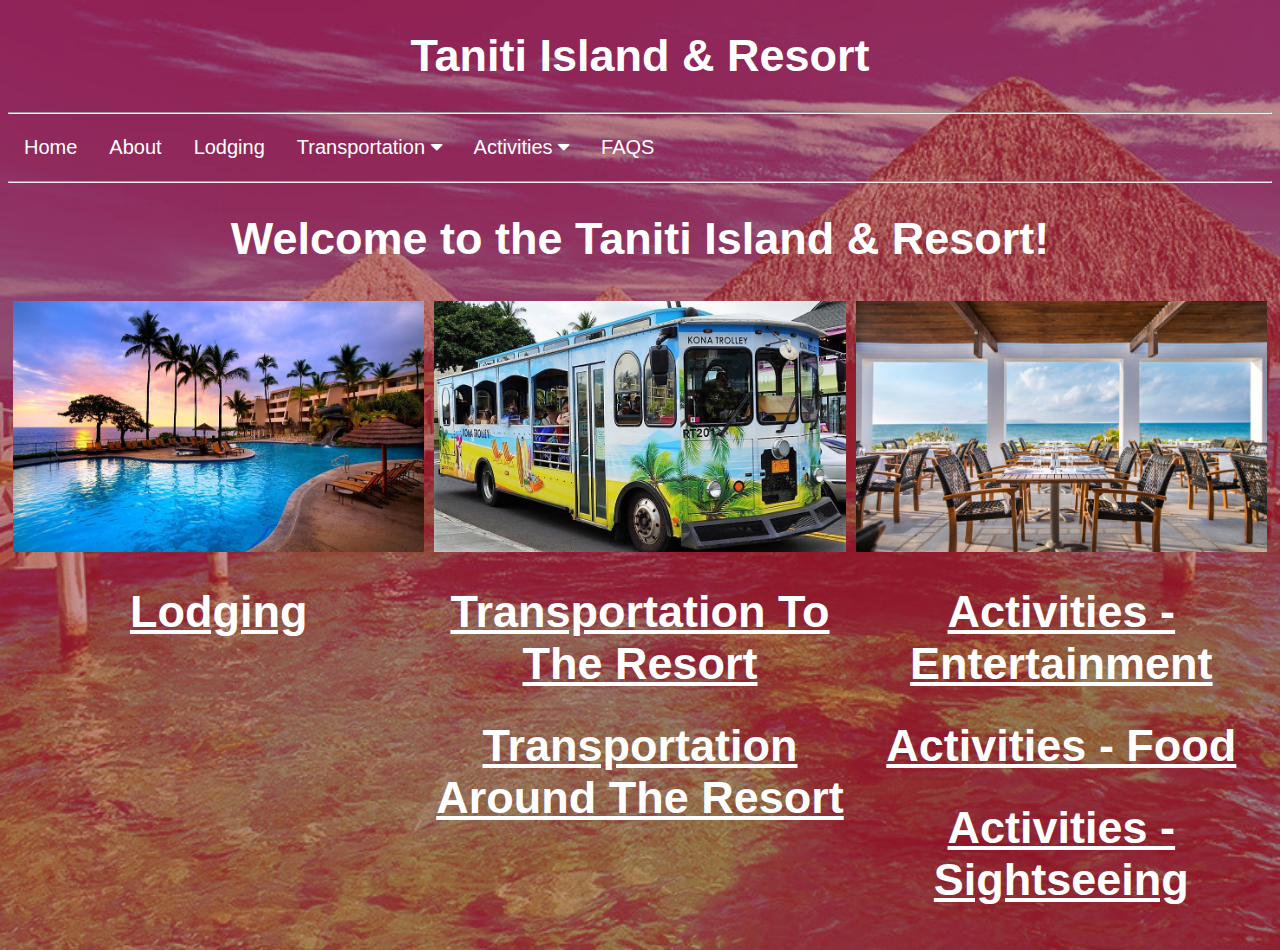
<file: index.html>
<!DOCTYPE html>
<html>
<head>
<meta name="viewport" content="width=device-width, initial-scale=1">
<link rel="stylesheet" href="styles.css">
<link rel="stylesheet" href="https://cdnjs.cloudflare.com/ajax/libs/font-awesome/4.7.0/css/font-awesome.min.css">
</head>
<body>
<h1 class="h1-header">Taniti Island & Resort</h1>
<hr>
<div class="navbar">
  <a href="./index.html">Home</a>
  <a href="./about.html">About</a>
  <a href="./lodging.html">Lodging</a>
  <div class="dropdown">
    <button class="dropbtn">Transportation 
      <i class="fa fa-caret-down"></i>
    </button>
    <div class="dropdown-content">
      <a href="./toresort.html">Getting To The Resort</a>
      <a href="./aroundresort.html">Getting Around The Resort</a>
    </div>
  </div>
  <div class="dropdown">
    <button class="dropbtn">Activities 
      <i class="fa fa-caret-down"></i>
    </button>
    <div class="dropdown-content">
      <a href="./entertainment.html">Entertainment</a>
      <a href="./food.html">Food</a>
      <a href="./sightseeing.html">Sightseeing</a>
    </div>
  </div>
  <a href="./FAQS.html">FAQS</a>
</div>
<hr>
<h1 class="h1-header">Welcome to the Taniti Island & Resort!</h1>
<div class="row">
  <div class="column">
    <img src="img/Hotel.jpg" alt="Lodging" style="width:100%">
    <h1 class="h1-header"><a href="./lodging.html" style="color: white;"><strong>Lodging</strong></a></h1>
  </div>
  <div class="column">
    <img src="img/Bus.jpg" alt="Transportation" style="width:100%">
    <h1 class="h1-header"><a href="./toresort.html" style="color: white;"><strong>Transportation To The Resort</strong></a></h1>
    <h1 class="h1-header"><a href="./aroundresort.html" style="color: white;"><strong>Transportation Around The Resort</strong></a></h1>
  </div>
  <div class="column">
    <img src="img/Food.jpg" alt="Activities" style="width:100%">
    <h1 class="h1-header"><a href="./entertainment.html" style="color: white;"><strong>Activities - Entertainment</strong></a></h1>
    <h1 class="h1-header"><a href="./food.html" style="color: white;"><strong>Activities - Food</strong></a></h1>
    <h1 class="h1-header"><a href="./sightseeing.html" style="color: white;"><strong>Activities - Sightseeing</strong></a></h1>

  </div>
</div>
</body>
</html>
</file>
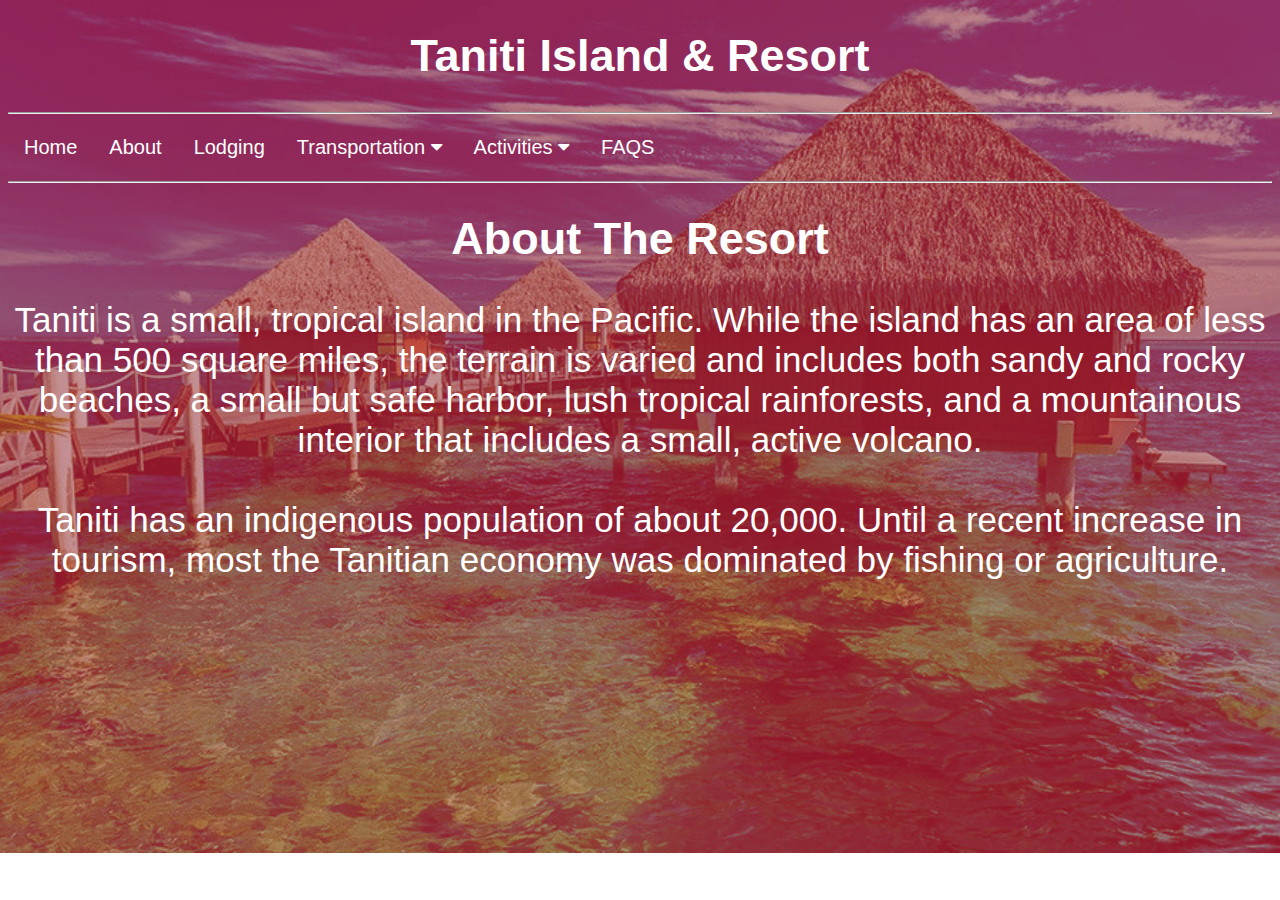
<file: about.html>
<!DOCTYPE html>
<html>
<head>
<meta name="viewport" content="width=device-width, initial-scale=1">
<link rel="stylesheet" href="styles.css">
<link rel="stylesheet" href="https://cdnjs.cloudflare.com/ajax/libs/font-awesome/4.7.0/css/font-awesome.min.css">
</head>
<body>
<h1 class="h1-header">Taniti Island & Resort</h1>
<hr>
<div class="navbar">
  <a href="./index.html">Home</a>
  <a href="./about.html">About</a>
  <a href="./lodging.html">Lodging</a>
  <div class="dropdown">
    <button class="dropbtn">Transportation 
      <i class="fa fa-caret-down"></i>
    </button>
    <div class="dropdown-content">
      <a href="./toresort.html">Getting To The Resort</a>
      <a href="./aroundresort.html">Getting Around The Resort</a>
    </div>
  </div>
  <div class="dropdown">
    <button class="dropbtn">Activities 
      <i class="fa fa-caret-down"></i>
    </button>
    <div class="dropdown-content">
      <a href="./entertainment.html">Entertainment</a>
      <a href="./food.html">Food</a>
      <a href="./sightseeing.html">Sightseeing</a>
    </div>
  </div>
  <a href="./FAQS.html">FAQS</a>
</div>
<hr>
<h1 class="h1-header">About The Resort</h1>
<p class="p-about">Taniti is a small, tropical island in the Pacific. While the island has an area of less than 500 square miles, the terrain is varied and includes both sandy and rocky beaches, a small but safe harbor, lush tropical rainforests, and a mountainous interior that includes a small, active volcano.
<br/><br/>Taniti has an indigenous population of about 20,000. Until a recent increase in tourism, most the Tanitian economy was dominated by fishing or agriculture.</p>
</body>
</html>
</file>
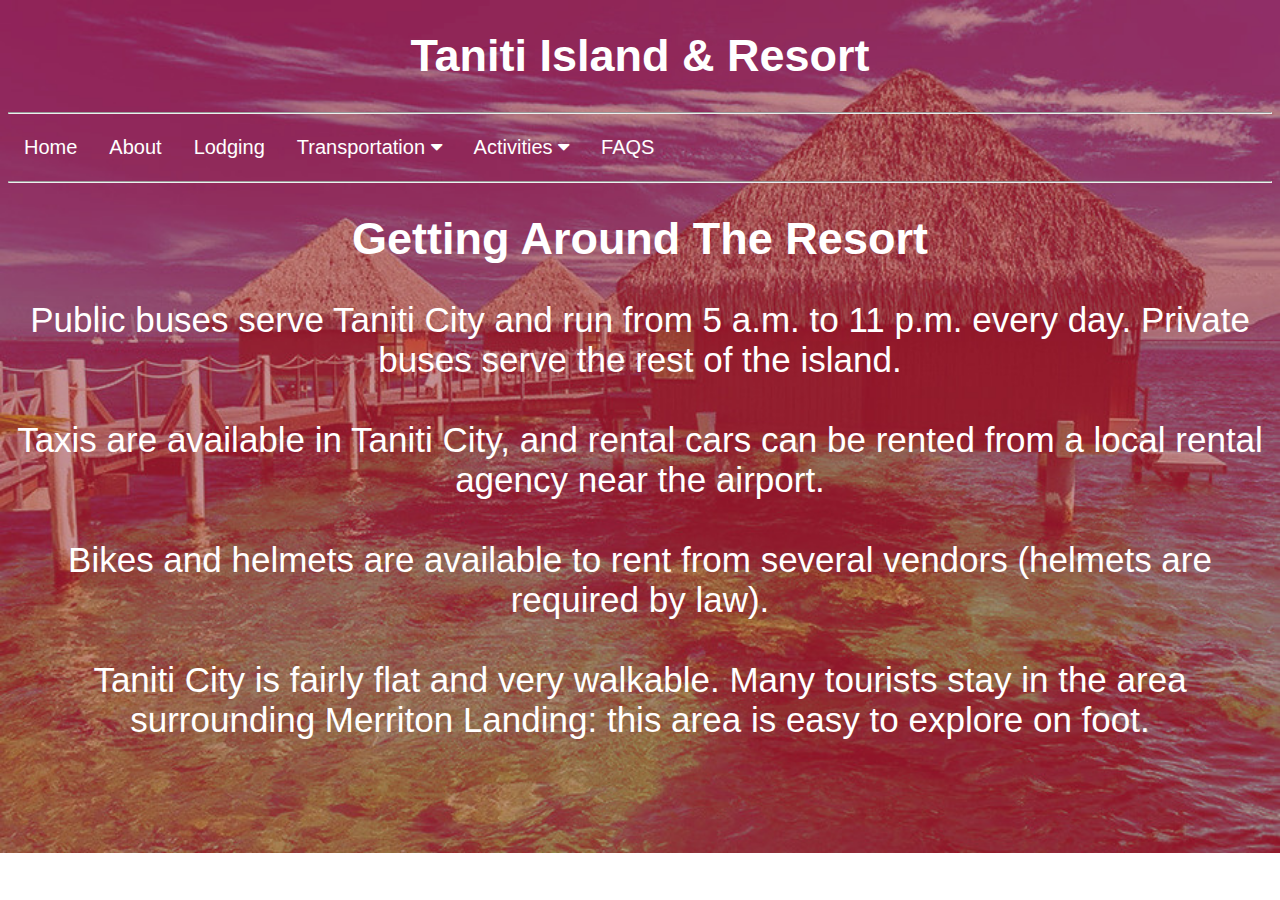
<file: aroundresort.html>
<!DOCTYPE html>
<html>
<head>
<meta name="viewport" content="width=device-width, initial-scale=1">
<link rel="stylesheet" href="styles.css">
<link rel="stylesheet" href="https://cdnjs.cloudflare.com/ajax/libs/font-awesome/4.7.0/css/font-awesome.min.css">
</head>
<body>
<h1 class="h1-header">Taniti Island & Resort</h1>
<hr>
<div class="navbar">
  <a href="./index.html">Home</a>
  <a href="./about.html">About</a>
  <a href="./lodging.html">Lodging</a>
  <div class="dropdown">
    <button class="dropbtn">Transportation 
      <i class="fa fa-caret-down"></i>
    </button>
    <div class="dropdown-content">
      <a href="./toresort.html">Getting To The Resort</a>
      <a href="./aroundresort.html">Getting Around The Resort</a>
    </div>
  </div>
  <div class="dropdown">
    <button class="dropbtn">Activities 
      <i class="fa fa-caret-down"></i>
    </button>
    <div class="dropdown-content">
      <a href="./entertainment.html">Entertainment</a>
      <a href="./food.html">Food</a>
      <a href="./sightseeing.html">Sightseeing</a>
    </div>
  </div>
  <a href="./FAQS.html">FAQS</a>
</div>
<hr>
<h1 class="h1-header">Getting Around The Resort</h1>
<p class="p-about">Public buses serve Taniti City and run from 5 a.m. to 11 p.m. every day. Private buses serve the rest of the island.<br/><br/>
    Taxis are available in Taniti City, and rental cars can be rented from a local rental agency near the airport.<br/><br/>
    Bikes and helmets are available to rent from several vendors (helmets are required by law).<br/><br/>
    Taniti City is fairly flat and very walkable. Many tourists stay in the area surrounding Merriton Landing: this area is easy to explore on foot.</p>
</body>
</html>
</file>
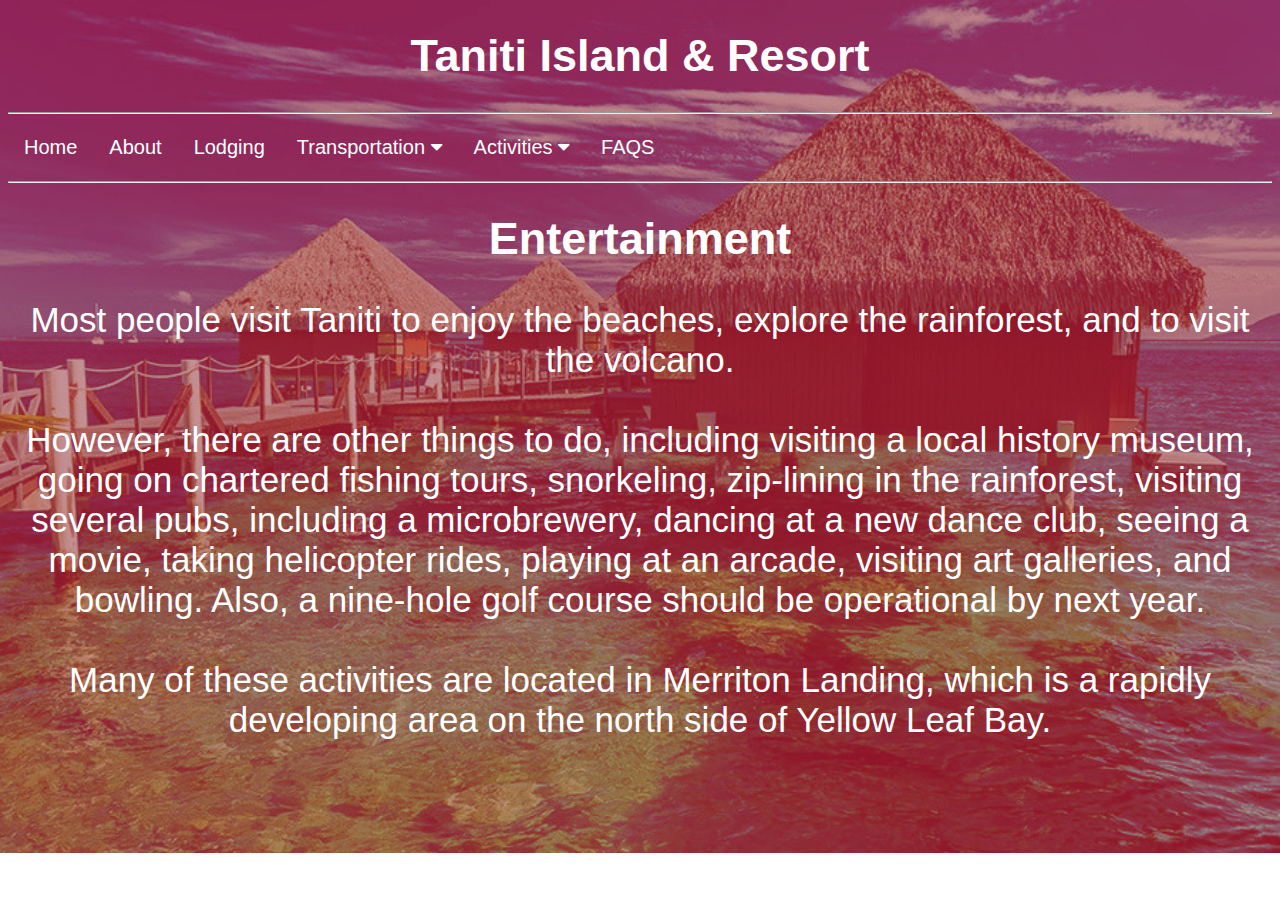
<file: entertainment.html>
<!DOCTYPE html>
<html>
<head>
<meta name="viewport" content="width=device-width, initial-scale=1">
<link rel="stylesheet" href="styles.css">
<link rel="stylesheet" href="https://cdnjs.cloudflare.com/ajax/libs/font-awesome/4.7.0/css/font-awesome.min.css">
</head>
<body>
<h1 class="h1-header">Taniti Island & Resort</h1>
<hr>
<div class="navbar">
  <a href="./index.html">Home</a>
  <a href="./about.html">About</a>
  <a href="./lodging.html">Lodging</a>
  <div class="dropdown">
    <button class="dropbtn">Transportation 
      <i class="fa fa-caret-down"></i>
    </button>
    <div class="dropdown-content">
      <a href="./toresort.html">Getting To The Resort</a>
      <a href="./aroundresort.html">Getting Around The Resort</a>
    </div>
  </div>
  <div class="dropdown">
    <button class="dropbtn">Activities 
      <i class="fa fa-caret-down"></i>
    </button>
    <div class="dropdown-content">
      <a href="./entertainment.html">Entertainment</a>
      <a href="./food.html">Food</a>
      <a href="./sightseeing.html">Sightseeing</a>
    </div>
  </div>
  <a href="./FAQS.html">FAQS</a>
</div>
<hr>
<h1 class="h1-header">Entertainment</h1>
<p class="p-about">Most people visit Taniti to enjoy the beaches, explore the rainforest, and to visit the volcano. <br/><br/>
    However, there are other things to do, including visiting a local history museum, going on chartered fishing tours, snorkeling, zip-lining in the rainforest, visiting several pubs, including a microbrewery, dancing at a new dance club, seeing a movie, taking helicopter rides, playing at an arcade, visiting art galleries, and bowling. Also, a nine-hole golf course should be operational by next year. <br/><br/>
    Many of these activities are located in Merriton Landing, which is a rapidly developing area on the north side of Yellow Leaf Bay. </p>
</body>
</html>
</file>
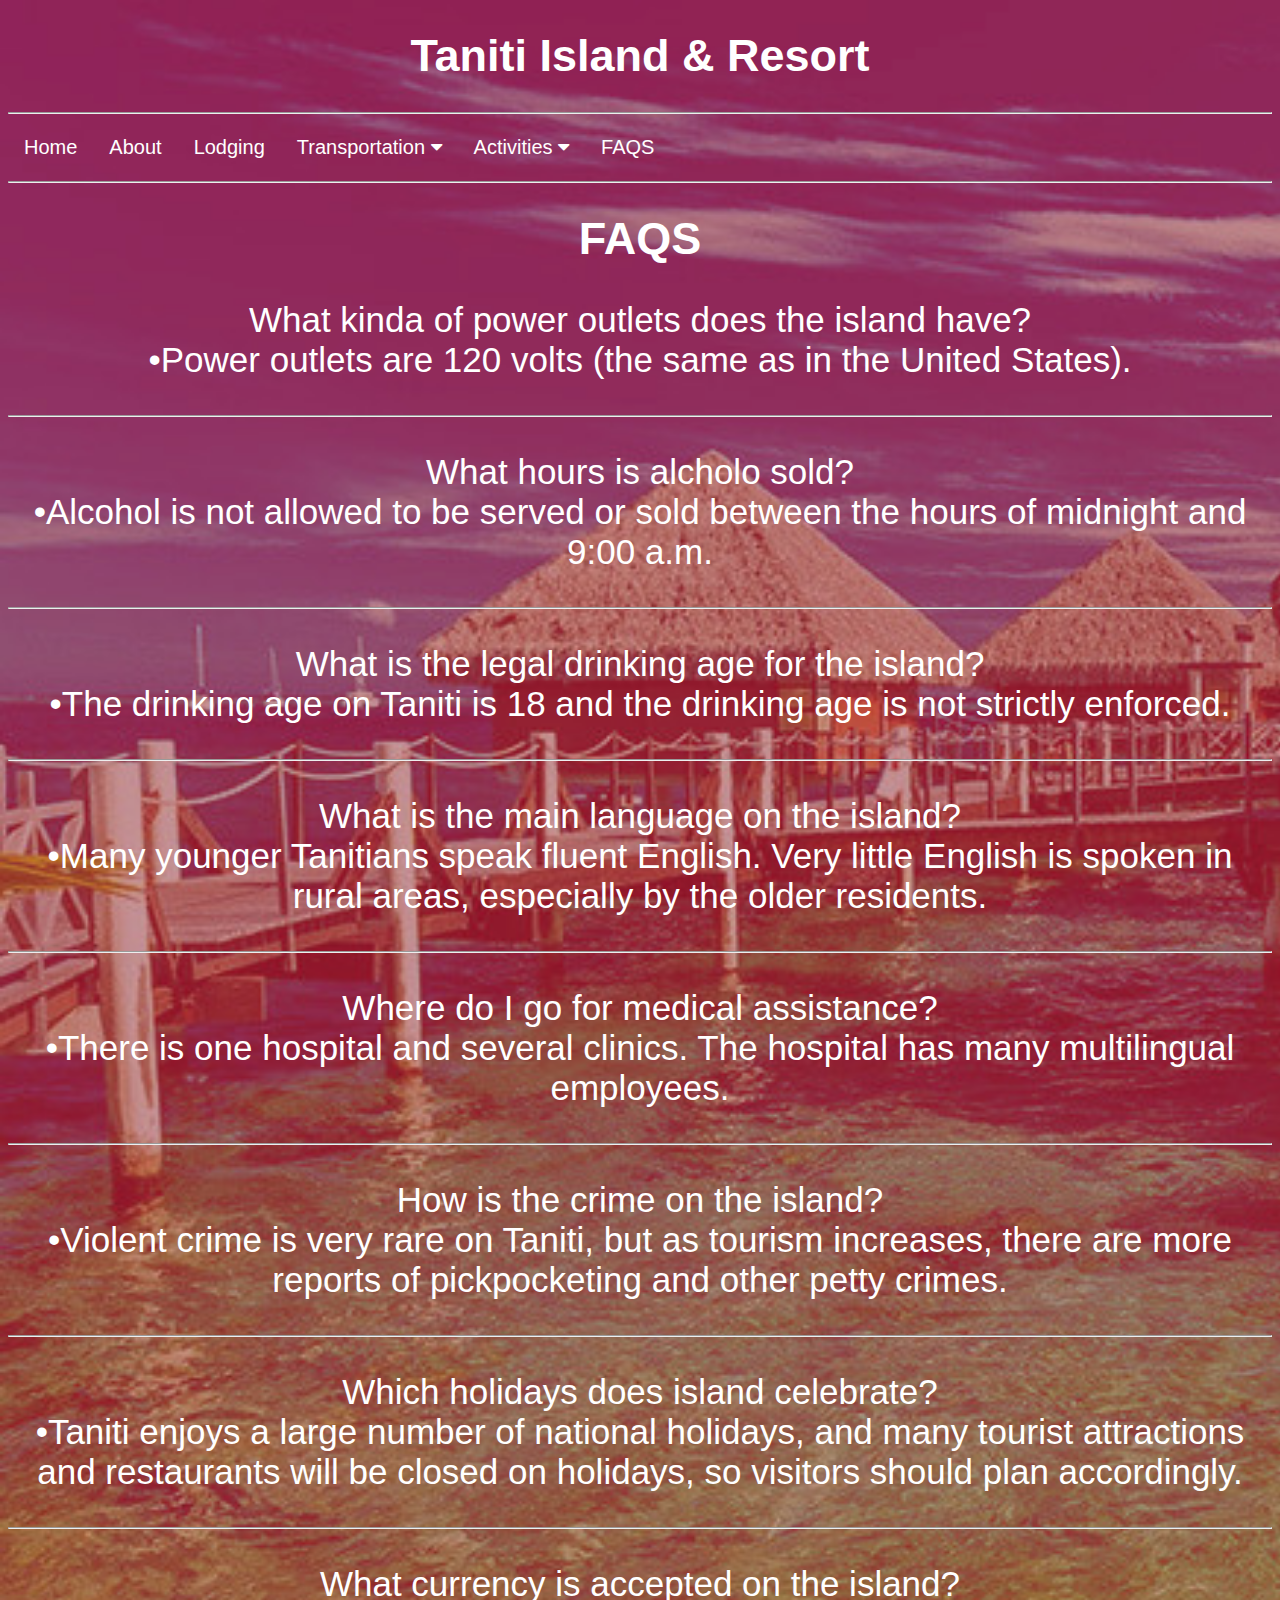
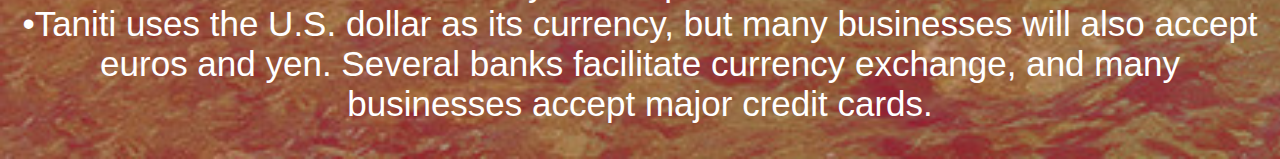
<file: FAQS.html>
<!DOCTYPE html>
<html>
<head>
<meta name="viewport" content="width=device-width, initial-scale=1">
<link rel="stylesheet" href="styles.css">
<link rel="stylesheet" href="https://cdnjs.cloudflare.com/ajax/libs/font-awesome/4.7.0/css/font-awesome.min.css">
</head>
<body>
<h1 class="h1-header">Taniti Island & Resort</h1>
<hr>
<div class="navbar">
  <a href="./index.html">Home</a>
  <a href="./about.html">About</a>
  <a href="./lodging.html">Lodging</a>
  <div class="dropdown">
    <button class="dropbtn">Transportation 
      <i class="fa fa-caret-down"></i>
    </button>
    <div class="dropdown-content">
      <a href="./toresort.html">Getting To The Resort</a>
      <a href="./aroundresort.html">Getting Around The Resort</a>
    </div>
  </div>
  <div class="dropdown">
    <button class="dropbtn">Activities 
      <i class="fa fa-caret-down"></i>
    </button>
    <div class="dropdown-content">
      <a href="./entertainment.html">Entertainment</a>
      <a href=".food.html">Food</a>
      <a href="./sightseeing.html">Sightseeing</a>
    </div>
  </div>
  <a href="./FAQS.html">FAQS</a>
</div>
<hr>
<h1 class="h1-header">FAQS</h1>
<p class="p-about">What kinda of power outlets does the island have?<br/>&bull;Power outlets are 120 volts (the same as in the United States).</p><hr>
<p class="p-about">What hours is alcholo sold?<br/>&bull;Alcohol is not allowed to be served or sold between the hours of midnight and 9:00 a.m.<hr></p>
<p class="p-about">What is the legal drinking age for the island?<br/>&bull;The drinking age on Taniti is 18 and the drinking age is not strictly enforced.<hr></p>
<p class="p-about">What is the main language on the island?<br/>&bull;Many younger Tanitians speak fluent English. Very little English is spoken in rural areas, especially by the older residents.<hr></p>
<p class="p-about">Where do I go for medical assistance?<br/>&bull;There is one hospital and several clinics. The hospital has many multilingual employees.<hr></p>
<p class="p-about">How is the crime on the island?<br/>&bull;Violent crime is very rare on Taniti, but as tourism increases, there are more reports of pickpocketing and other petty crimes.<hr></p>
<p class="p-about">Which holidays does island celebrate?<br/>&bull;Taniti enjoys a large number of national holidays, and many tourist attractions and restaurants will be closed on holidays, so visitors should plan accordingly.<hr></p>
<p class="p-about">What currency is accepted on the island?<br/>&bull;Taniti uses the U.S. dollar as its currency, but many businesses will also accept euros and yen. Several banks facilitate currency exchange, and many businesses accept major credit cards.</p>
</body>
</html>
</file>
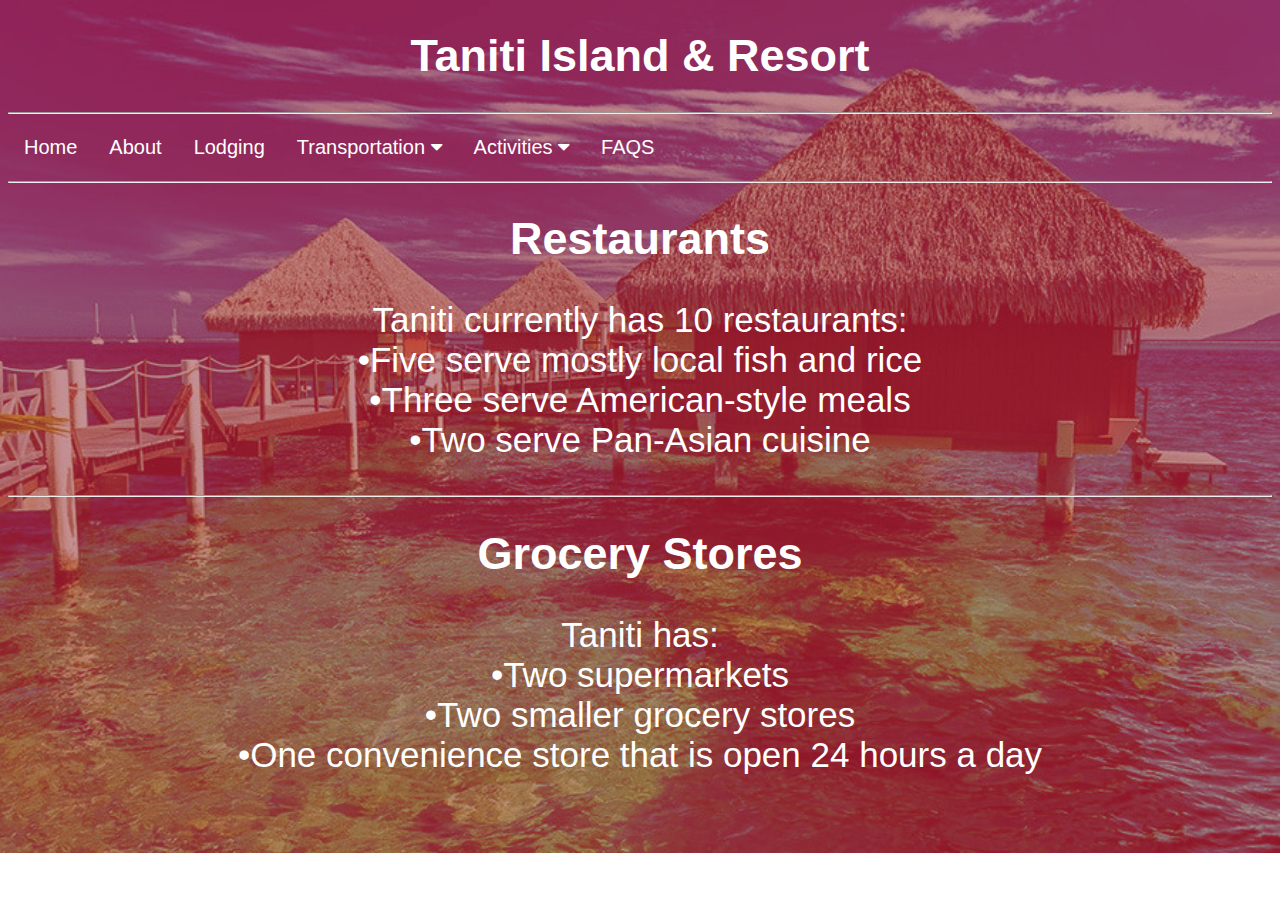
<file: food.html>
<!DOCTYPE html>
<html>
<head>
<meta name="viewport" content="width=device-width, initial-scale=1">
<link rel="stylesheet" href="styles.css">
<link rel="stylesheet" href="https://cdnjs.cloudflare.com/ajax/libs/font-awesome/4.7.0/css/font-awesome.min.css">
</head>
<body>
<h1 class="h1-header">Taniti Island & Resort</h1>
<hr>
<div class="navbar">
  <a href="./index.html">Home</a>
  <a href="./about.html">About</a>
  <a href="./lodging.html">Lodging</a>
  <div class="dropdown">
    <button class="dropbtn">Transportation 
      <i class="fa fa-caret-down"></i>
    </button>
    <div class="dropdown-content">
      <a href="./toresort.html">Getting To The Resort</a>
      <a href="./aroundresort.html">Getting Around The Resort</a>
    </div>
  </div>
  <div class="dropdown">
    <button class="dropbtn">Activities 
      <i class="fa fa-caret-down"></i>
    </button>
    <div class="dropdown-content">
      <a href="./entertainment.html">Entertainment</a>
      <a href="./food.html">Food</a>
      <a href="./sightseeing.html">Sightseeing</a>
    </div>
  </div>
  <a href="./FAQS.html">FAQS</a>
</div>
<hr>
<h1 class="h1-header">Restaurants</h1>
<p class="p-about">Taniti currently has 10 restaurants:<br/>
    &bull;Five serve mostly local fish and rice<br/>
    &bull;Three serve American-style meals<br/>
    &bull;Two serve Pan-Asian cuisine</p>
    <hr>
    <h1 class="h1-header">Grocery Stores</h1>
    <p class="p-about">Taniti has:<br/>
        &bull;Two supermarkets<br/>
        &bull;Two smaller grocery stores<br/>
        &bull;One convenience store that is open 24 hours a day</p>
</body>
</html>
</file>
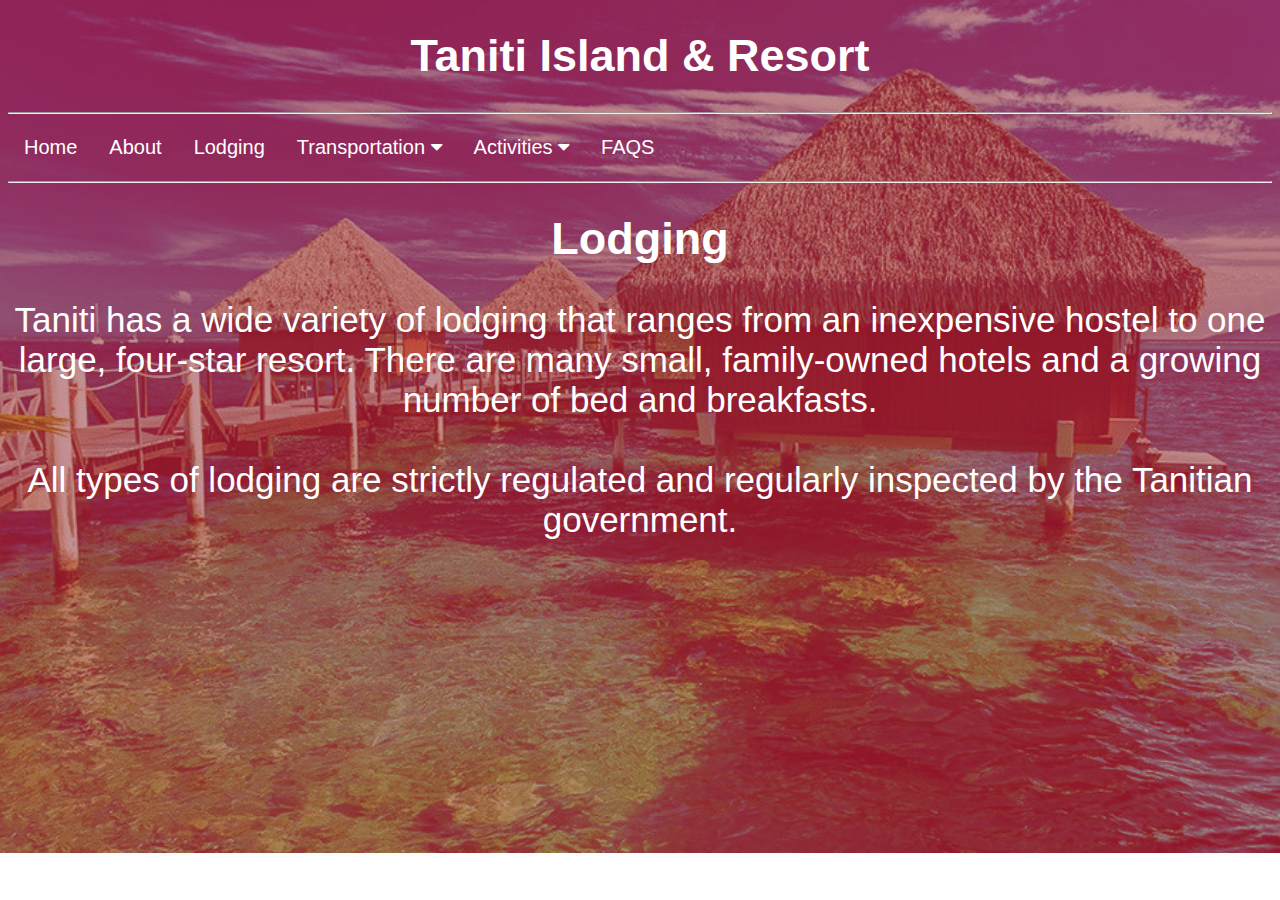
<file: lodging.html>
<!DOCTYPE html>
<html>
<head>
<meta name="viewport" content="width=device-width, initial-scale=1">
<link rel="stylesheet" href="styles.css">
<link rel="stylesheet" href="https://cdnjs.cloudflare.com/ajax/libs/font-awesome/4.7.0/css/font-awesome.min.css">
</head>
<body>
<h1 class="h1-header">Taniti Island & Resort</h1>
<hr>
<div class="navbar">
  <a href="./index.html">Home</a>
  <a href="./about.html">About</a>
  <a href="./lodging.html">Lodging</a>
  <div class="dropdown">
    <button class="dropbtn">Transportation 
      <i class="fa fa-caret-down"></i>
    </button>
    <div class="dropdown-content">
      <a href="./toresort.html">Getting To The Resort</a>
      <a href="./aroundresort.html">Getting Around The Resort</a>
    </div>
  </div>
  <div class="dropdown">
    <button class="dropbtn">Activities 
      <i class="fa fa-caret-down"></i>
    </button>
    <div class="dropdown-content">
      <a href="./entertainment.html">Entertainment</a>
      <a href="./food.html">Food</a>
      <a href="./sightseeing.html">Sightseeing</a>
    </div>
  </div>
  <a href="./FAQS.html">FAQS</a>
</div>
<hr>
<h1 class="h1-header">Lodging</h1>
<p class="p-about">Taniti has a wide variety of lodging that ranges from an inexpensive hostel to one large, four-star resort. There are many small, family-owned hotels and a growing number of bed and breakfasts. <br/>
    <br/>All types of lodging are strictly regulated and regularly inspected by the Tanitian government.</p>
</body>
</html>
</file>
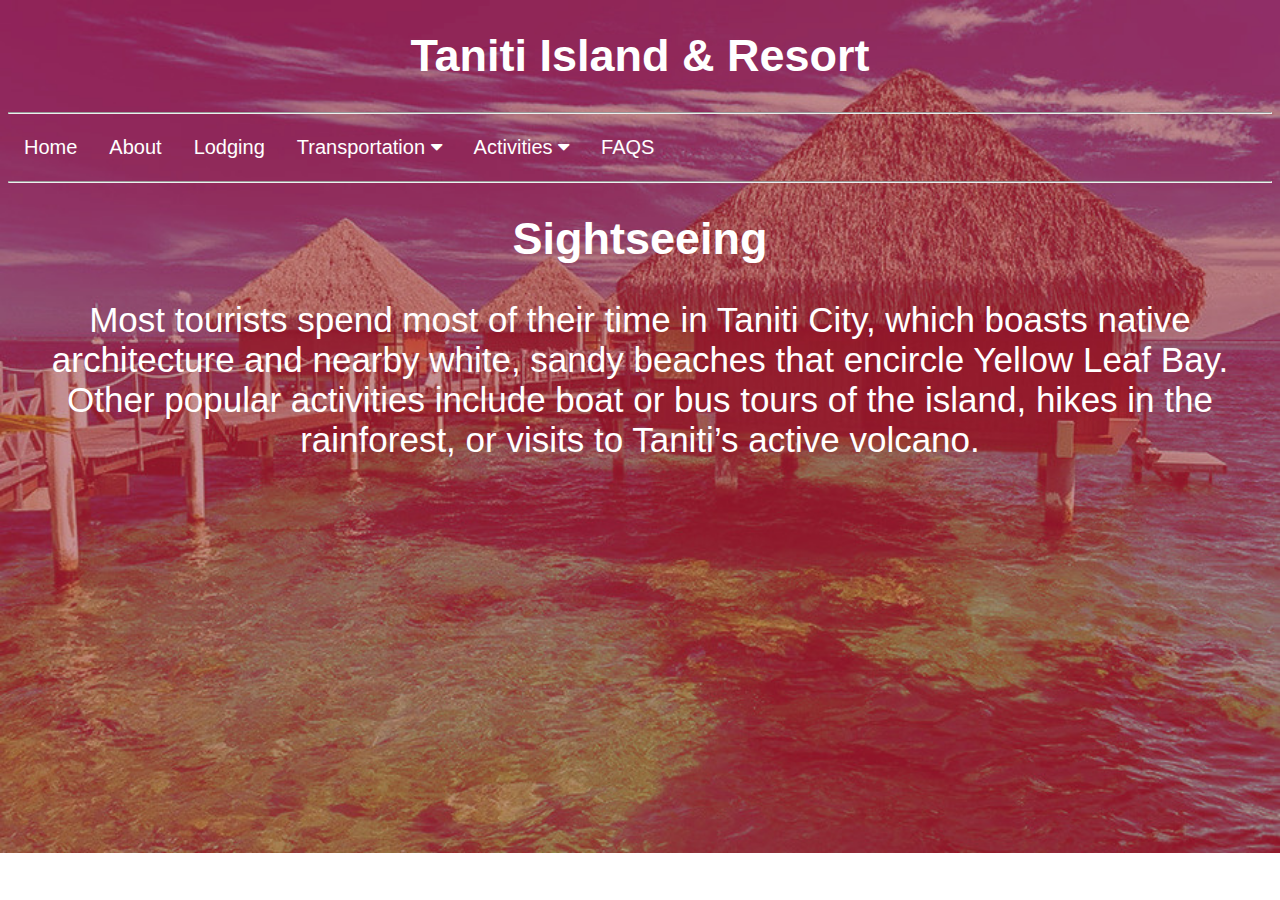
<file: sightseeing.html>
<!DOCTYPE html>
<html>
<head>
<meta name="viewport" content="width=device-width, initial-scale=1">
<link rel="stylesheet" href="styles.css">
<link rel="stylesheet" href="https://cdnjs.cloudflare.com/ajax/libs/font-awesome/4.7.0/css/font-awesome.min.css">
</head>
<body>
<h1 class="h1-header">Taniti Island & Resort</h1>
<hr>
<div class="navbar">
  <a href="./index.html">Home</a>
  <a href="./about.html">About</a>
  <a href="./lodging.html">Lodging</a>
  <div class="dropdown">
    <button class="dropbtn">Transportation 
      <i class="fa fa-caret-down"></i>
    </button>
    <div class="dropdown-content">
      <a href="./toresort.html">Getting To The Resort</a>
      <a href="./aroundresort.html">Getting Around The Resort</a>
    </div>
  </div>
  <div class="dropdown">
    <button class="dropbtn">Activities 
      <i class="fa fa-caret-down"></i>
    </button>
    <div class="dropdown-content">
      <a href="./entertainment.html">Entertainment</a>
      <a href="./food.html">Food</a>
      <a href="./sightseeing.html">Sightseeing</a>
    </div>
  </div>
  <a href="./FAQS.html">FAQS</a>
</div>
<hr>
<h1 class="h1-header">Sightseeing</h1>
<p class="p-about">Most tourists spend most of their time in Taniti City, which boasts native architecture and nearby white, sandy beaches that encircle Yellow Leaf Bay. Other popular activities include boat or bus tours of the island, hikes in the rainforest, or visits to Taniti’s active volcano.</p>
</body>
</html>
</file>
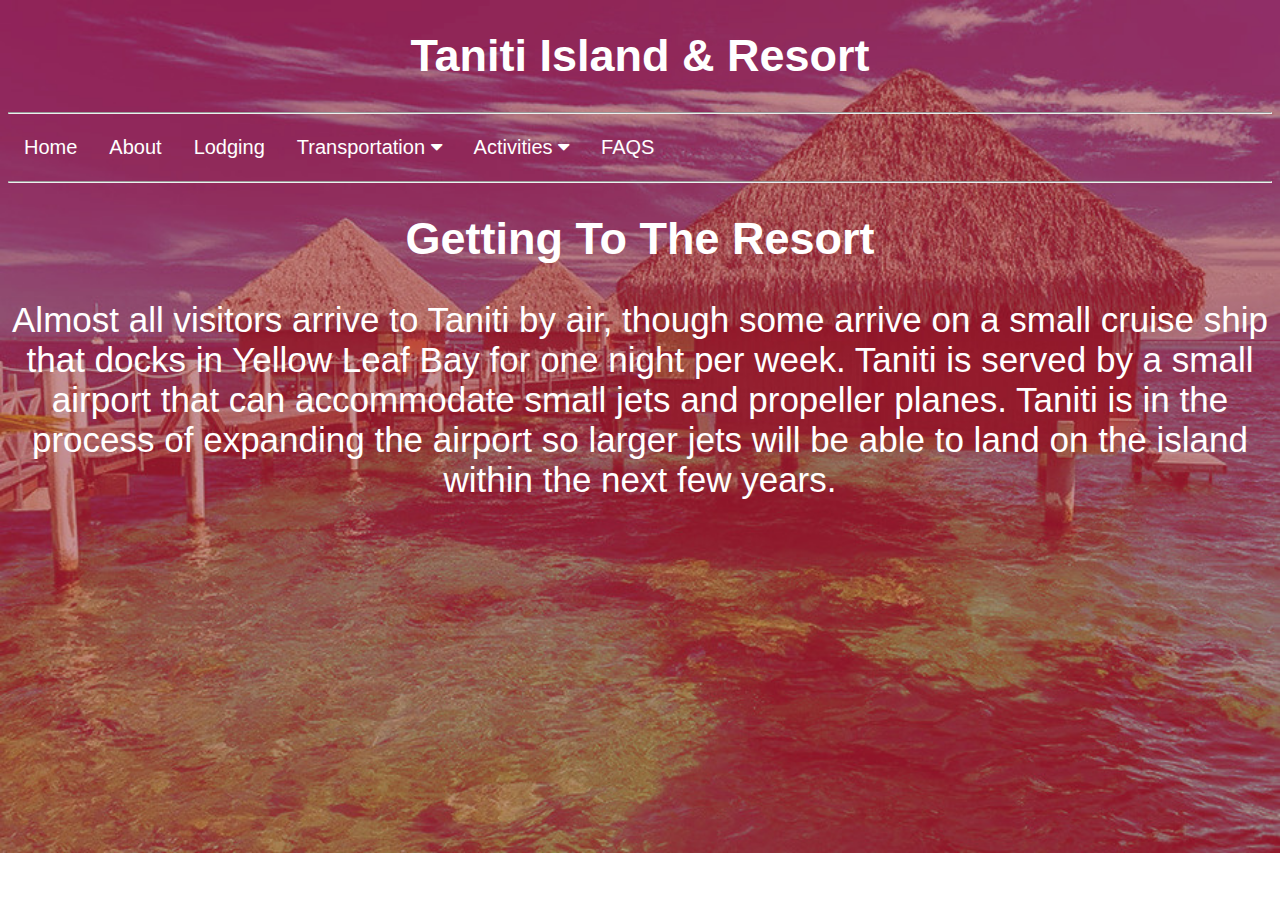
<file: toresort.html>
<!DOCTYPE html>
<html>
<head>
<meta name="viewport" content="width=device-width, initial-scale=1">
<link rel="stylesheet" href="styles.css">
<link rel="stylesheet" href="https://cdnjs.cloudflare.com/ajax/libs/font-awesome/4.7.0/css/font-awesome.min.css">
</head>
<body>
<h1 class="h1-header">Taniti Island & Resort</h1>
<hr>
<div class="navbar">
  <a href="./index.html">Home</a>
  <a href="./about.html">About</a>
  <a href="./lodging.html">Lodging</a>
  <div class="dropdown">
    <button class="dropbtn">Transportation 
      <i class="fa fa-caret-down"></i>
    </button>
    <div class="dropdown-content">
      <a href="./toresort.html">Getting To The Resort</a>
      <a href="./aroundresort.html">Getting Around The Resort</a>
    </div>
  </div>
  <div class="dropdown">
    <button class="dropbtn">Activities 
      <i class="fa fa-caret-down"></i>
    </button>
    <div class="dropdown-content">
      <a href="./entertainment.html">Entertainment</a>
      <a href="./food.html">Food</a>
      <a href="./sightseeing.html">Sightseeing</a>
    </div>
  </div>
  <a href="./FAQS.html">FAQS</a>
</div>
<hr>
<h1 class="h1-header">Getting To The Resort</h1>
<p class="p-about">Almost all visitors arrive to Taniti by air, though some arrive on a small cruise ship that docks in Yellow Leaf Bay for one night per week. Taniti is served by a small airport that can accommodate small jets and propeller planes. Taniti is in the process of expanding the airport so larger jets will be able to land on the island within the next few years. </p>
</body>
</html>
</file>
<file: styles.css>
body {
    font-family: Arial, Helvetica, sans-serif;
    background-image: url(img/Island.jpg);
    background-repeat: no-repeat;
    background-size: cover;
  }

.h1-header{
    text-align: center;
    color: white;
    font-size: 45px;
}

.p-about{
  text-align: center;
  color: white;
  font-size: 35px;
}

  .navbar {
    overflow: hidden;
  }
  
  .navbar a {
    float: left;
    font-size: 20px;
    color: white;
    text-align: center;
    padding: 14px 16px;
    text-decoration: none;
  }
  
  .dropdown {
    float: left;
    overflow: hidden;
  }
  
  .dropdown .dropbtn {
    font-size: 20px;  
    border: none;
    outline: none;
    color: white;
    padding: 14px 16px;
    background-color: inherit;
    font-family: inherit;
    margin: 0;
  }
  
  .navbar a:hover, .dropdown:hover .dropbtn {
    background-color: lightseagreen;
  }
  
  .dropdown-content {
    display: none;
    position: absolute;
    background-color: darkgrey;
    min-width: 160px;
    box-shadow: 0px 8px 16px 0px rgba(0,0,0,0.2);
    z-index: 1;
  }
  
  .dropdown-content a {
    float: none;
    color: white;
    padding: 12px 16px;
    text-decoration: none;
    display: block;
    text-align: left;
  }
  
  .dropdown-content a:hover {
    background-color: lightseagreen;
  }
  
  .dropdown:hover .dropdown-content {
    display: block;
  }

  .row {
    display: flex;
}
  
.column {
    flex: 33.33%;
    padding: 5px;
}

.logo{
    display: block;
  margin-left: auto;
  margin-right: auto;
  width: 25%;
}
</file>
